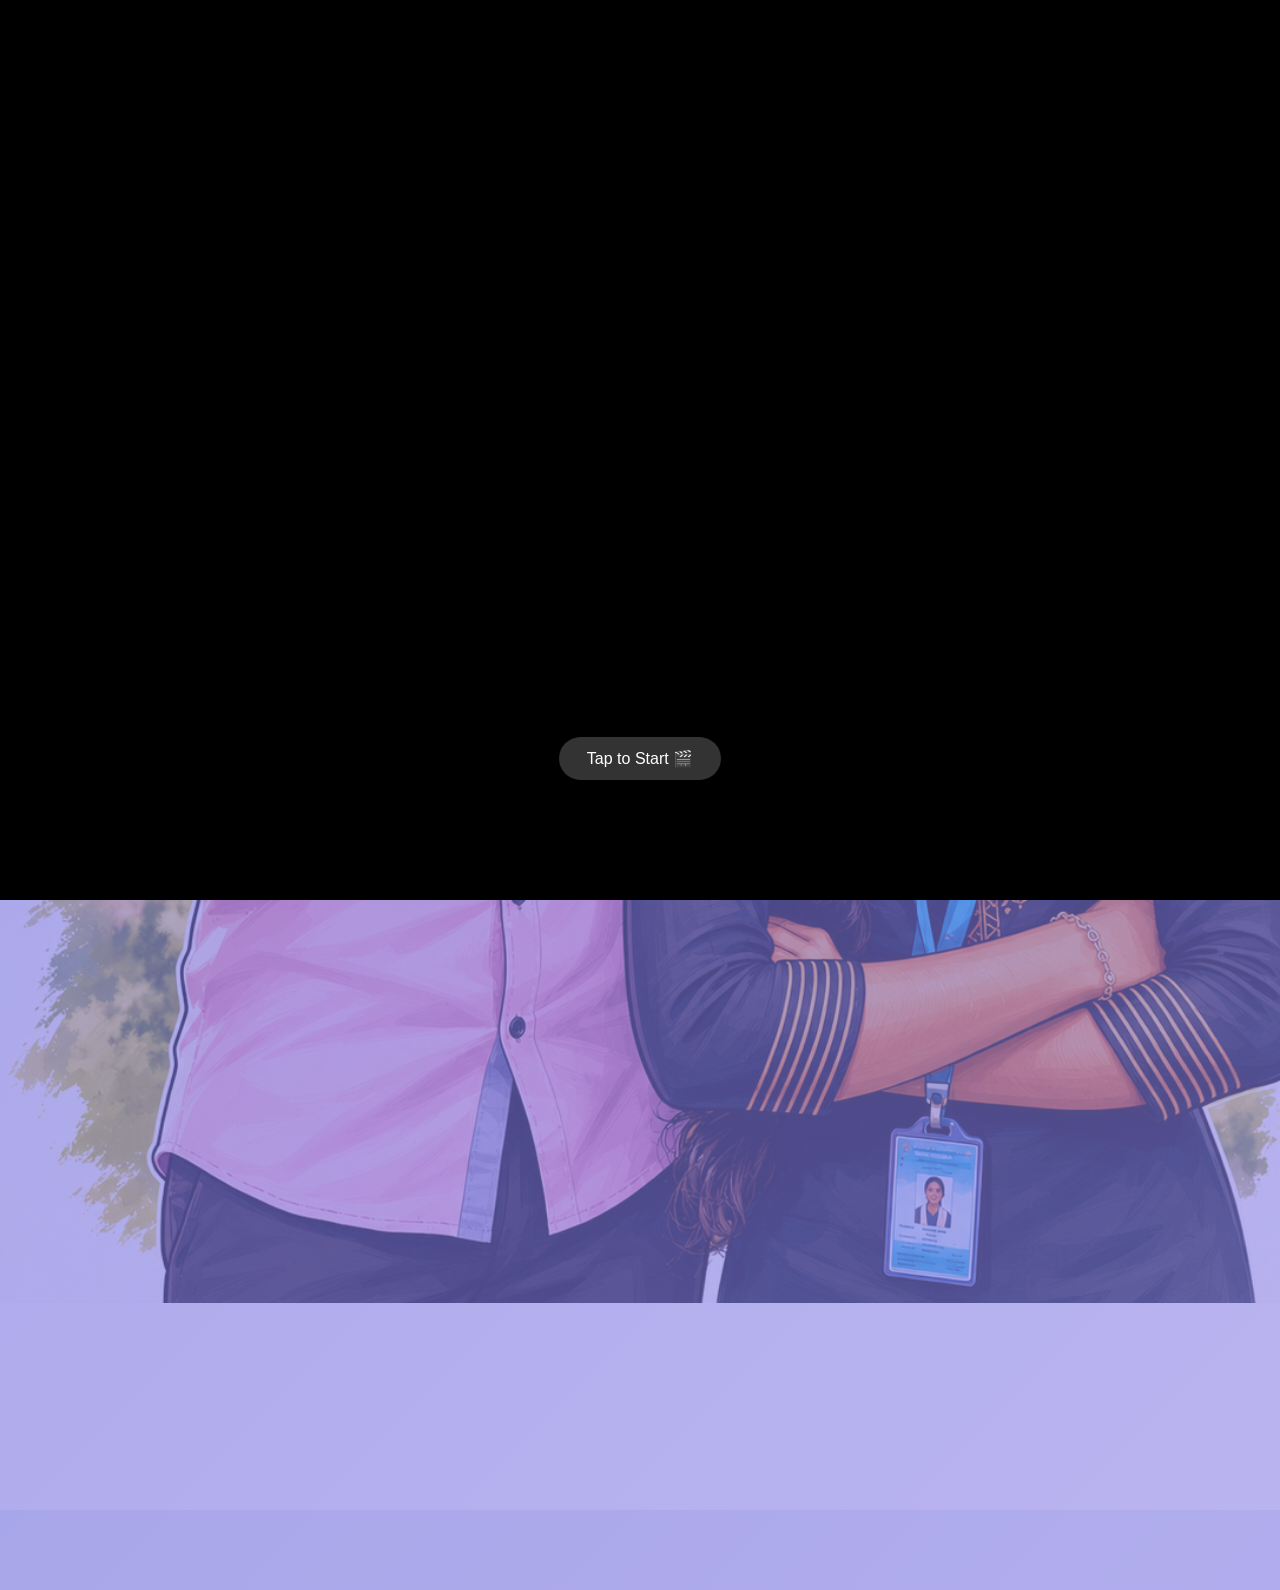
<file: index.html>
<!DOCTYPE html>
<html lang="en">
<head>  
<meta charset="UTF-8">
<meta name="viewport" content="width=device-width, initial-scale=1.0">
<title>Birthday Special</title>

<style>
*{
  margin:0;
  padding:0;
  box-sizing:border-box;
  font-family:Segoe UI,sans-serif;
}

body{
  background:
    linear-gradient(135deg, rgba(111,107,220,0.6), rgba(139,130,230,0.6)),
    url('background.png') no-repeat center center fixed;
  background-size:cover;
  color:white;
  overflow-x:hidden;
}

/* ---------- INTRO SCREEN ---------- */

#introScreen{
  position:fixed;
  top:0;
  left:0;
  width:100%;
  height:100%;
  background:black;
  display:flex;
  justify-content:center;
  align-items:center;
  flex-direction:column;
  z-index:2000;
}

#introVideo{
  width:100%;
  height:100%;
  object-fit:contain;
  background:black;
}

#startVideoBtn, #enterBtn{
  position:absolute;
  padding:12px 28px;
  font-size:16px;
  border:none;
  border-radius:30px;
  background:rgba(255,255,255,0.2);
  backdrop-filter:blur(8px);
  color:white;
  cursor:pointer;
  transition:0.3s;
}

#startVideoBtn{ bottom:120px; }
#enterBtn{ bottom:60px; display:none; }

#startVideoBtn:hover,
#enterBtn:hover{
  background:rgba(255,255,255,0.4);
}

/* ---------- CARD ---------- */

.card{
  margin:80px auto;
  background:rgba(255,255,255,0.18);
  backdrop-filter:blur(10px);
  padding:30px;
  border-radius:20px;
  width:90%;
  max-width:420px;
  text-align:center;
  animation:pop 1s ease;
}

.special{
  font-size:13px;
  letter-spacing:2px;
  margin-bottom:8px;
}

@keyframes pop{
  from{transform:scale(0.9);opacity:0;}
  to{transform:scale(1);opacity:1;}
}

.main-title{
  font-size:clamp(18px,3.5vw,24px);
  display:flex;
  justify-content:center;
  align-items:center;
  gap:8px;
}

#hintMessage{
  margin-top:8px;
  font-size:14px;
  opacity:0.9;
  transition:0.5s ease;
}

.fade-out{
  opacity:0;
  transform:translateY(-5px);
}

#typingText{
  margin-top:15px;
  white-space:pre-line;
  line-height:1.6;
  min-height:140px;
}

.cursor{
  display:inline-block;
  width:2px;
  background:white;
  margin-left:4px;
  animation:blink 0.7s infinite;
}

@keyframes blink{
  50%{opacity:0;}
}

#playBtn{
  margin:15px auto 0;
  padding:10px 20px;
  border-radius:25px;
  border:1px solid rgba(255,255,255,0.6);
  background:rgba(255,255,255,0.15);
  backdrop-filter:blur(8px);
  color:white;
  cursor:pointer;
  font-size:14px;
}

/* ---------- HEART SECTION ---------- */

.heart-section{
  height:100vh;
  display:flex;
  justify-content:center;
  align-items:center;
  position:relative;
  opacity:0;
  transform:translateY(80px);
  transition:1.5s ease;
}

.heart-section.show{
  opacity:1;
  transform:translateY(0);
}

.heart-wrapper{
  position:relative;
  width:420px;
  height:380px;
  animation:pulse 2s infinite;
}

@keyframes pulse{
  50%{transform:scale(1.05);}
}

svg{
  position:absolute;
  width:100%;
  height:100%;
}

.heart-path{
  fill:none;
  stroke:white;
  stroke-width:4;
  stroke-dasharray:1500;
  stroke-dashoffset:1500;
  animation:draw 4s ease forwards;
}

@keyframes draw{
  to{stroke-dashoffset:0;}
}

.timer-content{
  position:absolute;
  top:50%;
  left:50%;
  transform:translate(-50%,-50%);
  text-align:center;
}

#timer{
  line-height:1.6;
  font-size:18px;
}

.fall-heart{
  position:fixed;
  top:-20px;
  font-size:20px;
  opacity:0.8;
  animation:fall linear infinite;
}

@keyframes fall{
  to{transform:translateY(110vh) rotate(360deg);}
}

#fireworksCanvas{
  position:fixed;
  top:0;
  left:0;
  width:100%;
  height:100%;
  pointer-events:none;
  z-index:999;
}
</style>
</head>

<body>

<!-- INTRO -->
<div id="introScreen">
  <video id="introVideo" playsinline>
    <source src="intro.mp4" type="video/mp4">
  </video>
  <button id="startVideoBtn">Tap to Start 🎬</button>
  <button id="enterBtn">Tap the Screen 💙</button>
</div>

<canvas id="fireworksCanvas"></canvas>

<audio id="bgMusic" loop>
  <source src="music.mp3" type="audio/mpeg">
</audio>

<div class="card">
  <div class="special">Special Wishes from Anney</div>

  <h1 class="main-title">
    <span>🎂</span>
    <span>Happy Birthday Udanpirapeyy</span>
    <span>🎂</span>
  </h1>

  <h2>🧚🫰🏻 Srisha MK 🫰🏻🧚</h2>

  <div id="hintMessage">
    Eruma apdey aahh nu pakadha, Play music button press panu 😅 ana down la scroll panadha ipodhiku please. 
  
    2 mins apro panu, solpechu kelu, pleaseeee.
  </div>

  <p id="typingText"></p>

  <p>Made with Love, Respect & Gratitude 🖤</p>
  <button id="playBtn">▶ Play Music</button>
</div>

<div class="heart-section">
  <div class="heart-wrapper">
    <svg viewBox="0 0 512 512">
      <path class="heart-path"
        d="M256 472
           L56 272
           A120 120 0 0 1 256 120
           A120 120 0 0 1 456 272
           Z"/>
    </svg>
    <div class="timer-content">
      <h3>En Udanpirapu ku 7 kazhudha vaisu la ila, JUST</h3>
      <div id="timer"></div>
    </div>
  </div>
</div>

<script>

/* ---------- INTRO LOGIC ---------- */

const introVideo = document.getElementById("introVideo");
const startVideoBtn = document.getElementById("startVideoBtn");
const enterBtn = document.getElementById("enterBtn");
const introScreen = document.getElementById("introScreen");

startVideoBtn.addEventListener("click",()=>{
  introVideo.play();
  startVideoBtn.style.display="none";
});

introVideo.addEventListener("ended",()=>{
  enterBtn.style.display="block";
});

enterBtn.addEventListener("click",()=>{
  introScreen.style.display="none";
});

/* ---------- MAIN LOGIC ---------- */

const music=document.getElementById("bgMusic");
const playBtn=document.getElementById("playBtn");
const typingElement=document.getElementById("typingText");
const hint=document.getElementById("hintMessage");

const message = `Erumaa, INIYA PIRANDHA NAAL NALVAZHTHUKAL. Apro vera enna wish panradhunu thrlayee🤣.
Ana na epaum solradhu dha unaku; Ne epaum sandhosama smiley face oda 😁nu iru,
romba romba mukiyama nalla sapdu, nalla thungu, healthy ah iru😌
Let's Manifest ✨Oru azhagana life en udanpirapu ku vara podhu✨[ 11 : 11 ]🧿🤞🏻

Innonu erumaa; epdi solradhu, Kuda oru thangachi porakala nu irundha eekam, kora la ipo 0.01% kuda ila. 
Yenna ipo enaku en udanpirapu iruka🥹🫠 Ena solradhu veru vai varthai ku nu ilama to be frank udan pirava UDANPIRAP'S ah irukom 💙🖤🫂

Yennaa onu apo apo konjo paithiyo mari dha panuvaa kuda nano serndhu paithikara pasangala dha irupom🤣
Mathabadi enn udanpirapu vandhu Brave ana, Strong ana, Willpower iruka ponnu dha. 

En thangachi mari iruka peoples la romba rare uh. Ava manasu irukeyy, chance eh ila. Yarukum ava manasu varadhu andha mari oru PUREST SOUL, PUREST GEM💎 dha en Thangachi🫵🏻
Apdi oru jeevan ku na Annan ah iruken nu nenaikura apo perumaya iruku frndss😌

Ipo apdey indha BGM la odra mari apo apo unna thiti iruken potu nalla killi irken🤣 elame pani iruken. 
At present enaku en udanpirapu mela iruka paasam endha alavuku iruko adhu oru point kuda koraya chance ila. Adhu increase mato dha agum🥹🫂
Epdina un mela oru urima eduthukuren la ela vishiyathulayo nanu, adhu elamee en thangachi nu oru jeevan irundha na panano nu asa patadhu. Andha aasa elame ipo fulfill aitu iruku🥹 ino neraya iruku adhum elame fulfill agum😌

Wishing you the best today and everyday. You deserved it and once again Iniya Pirandhanaal Nalvazhthukal 🌊🐬!!

Unakaga idhuveriko um seri, ipo um seri, idhukuapro um seri; na kudave supportive ah irupen🖤 at any cost and at any situation. Ne dhairima iru un Annan kuda iruken🫂
[NOTE: Unakaga un pinadi nipen🥋]
Unaku pudicha mari onu solta, Happy Birthday SRII💙
SMILE 😁`;

let charIndex=0;
let typingStarted=false;

function typeWriter(){
  if(charIndex < message.length){
    typingElement.innerHTML += message.charAt(charIndex);
    charIndex++;
    setTimeout(typeWriter,120);
  }else{
    typingElement.innerHTML += '<span class="cursor"></span>';
  }
}

playBtn.addEventListener("click",()=>{
  music.volume=0.6;
  music.play();
  playBtn.style.display="none";
  hint.classList.add("fade-out");
  setTimeout(()=>hint.style.display="none",500);
  if(!typingStarted){
    typingStarted=true;
    typeWriter();
  }
});

/* Hearts */
function createHeart(){
  let h=document.createElement("div");
  h.className="fall-heart";
  h.innerHTML=Math.random()>0.5?"🖤":"💙";
  h.style.left=Math.random()*100+"vw";
  h.style.animationDuration=(5+Math.random()*6)+"s";
  document.body.appendChild(h);
  setTimeout(()=>h.remove(),11000);
}
setInterval(createHeart,800);

/* STRICT 100% BOTTOM SCROLL LOGIC */
const heartSection=document.querySelector(".heart-section");

window.addEventListener("scroll",()=>{
  const scrollPosition=window.innerHeight + window.scrollY;
  const pageHeight=document.documentElement.scrollHeight;

  if(scrollPosition >= pageHeight - 2){
    heartSection.classList.add("show");
  }else{
    heartSection.classList.remove("show");
  }
});

/* Timer */
let birthDate=new Date("June 12, 2004 14:13:00").getTime();
function updateTimer(){
  let now=new Date().getTime();
  let diff=now-birthDate;
  let s=Math.floor(diff/1000)%60;
  let m=Math.floor(diff/(1000*60))%60;
  let h=Math.floor(diff/(1000*60*60))%24;
  let d=Math.floor(diff/(1000*60*60*24));
  document.getElementById("timer").innerHTML=
    d+" Days<br>"+h+" Hours<br>"+m+" Minutes<br>"+s+" Seconds";
}
setInterval(updateTimer,1000);
updateTimer();

/* Fireworks */
const canvas=document.getElementById("fireworksCanvas");
const ctx=canvas.getContext("2d");
canvas.width=window.innerWidth;
canvas.height=window.innerHeight;
let particles=[];

function createFirework(x,y){
  for(let i=0;i<80;i++){
    particles.push({
      x,y,
      angle:Math.random()*2*Math.PI,
      speed:Math.random()*5+2
    });
  }
}

function animate(){
  ctx.clearRect(0,0,canvas.width,canvas.height);
  particles.forEach((p,i)=>{
    p.x+=Math.cos(p.angle)*p.speed;
    p.y+=Math.sin(p.angle)*p.speed;
    p.speed*=0.96;
    ctx.beginPath();
    ctx.arc(p.x,p.y,2,0,Math.PI*2);
    ctx.fillStyle="white";
    ctx.fill();
    if(p.speed<0.5)particles.splice(i,1);
  });
  requestAnimationFrame(animate);
}

canvas.addEventListener("click",(e)=>{
  createFirework(e.clientX,e.clientY);
});

animate();

</script>

</body>
</html>
</file>
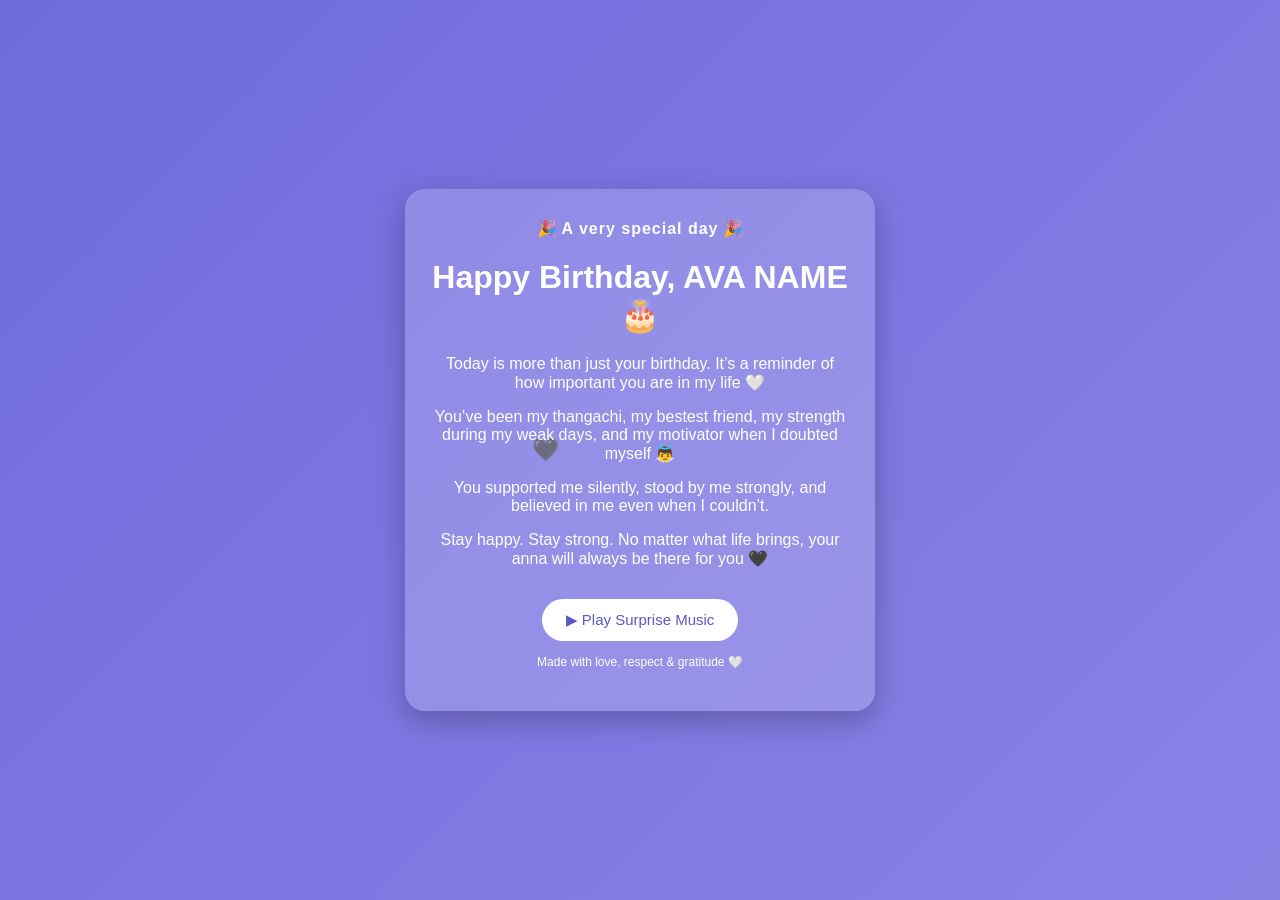
<file: try40.html>
<!DOCTYPE html>
<html lang="en">
<head>
<meta charset="UTF-8">
<title>Birthday Surprise</title>

<style>
body{
  margin:0;
  min-height:100vh;
  display:flex;
  justify-content:center;
  align-items:center;
  background:linear-gradient(135deg,#6f6bdc,#8b82e6);
  font-family:Segoe UI, sans-serif;
  overflow:hidden;
  color:white;
}

/* Card */
.card{
  background:rgba(255,255,255,0.18);
  padding:30px 25px;
  border-radius:20px;
  width:90%;
  max-width:420px;
  text-align:center;
  box-shadow:0 10px 30px rgba(0,0,0,0.25);
  z-index:2;
}

/* Hearts */
.heart{
  position:absolute;
  font-size:22px;
  animation:floatUp 8s linear infinite;
  opacity:0.8;
}
.black{ color:black; }
.white{ color:white; }

@keyframes floatUp{
  0%{ transform:translateY(100vh); opacity:0; }
  10%{ opacity:1; }
  100%{ transform:translateY(-10vh); opacity:0; }
}

/* Button */
button{
  margin-top:15px;
  padding:12px 24px;
  border:none;
  border-radius:25px;
  background:white;
  color:#5c58c9;
  font-size:15px;
  cursor:pointer;
}
button:active{ transform:scale(0.97); }

audio{ display:none; }
</style>
</head>

<body>

<div class="card">
  🎉 <b style="letter-spacing:1px">A very special day</b> 🎉

  <h1>Happy Birthday, AVA NAME 🎂</h1>

  <p>
    Today is more than just your birthday.  
    It’s a reminder of how important you are in my life 🤍
  </p>

  <p>
    You’ve been my thangachi, my bestest friend,  
    my strength during my weak days,  
    and my motivator when I doubted myself 👼
  </p>

  <p>
    You supported me silently, stood by me strongly,  
    and believed in me even when I couldn’t.
  </p>

  <p>
    Stay happy. Stay strong.  
    No matter what life brings,  
    your anna will always be there for you 🖤
  </p>

  <button onclick="startSurprise()">▶ Play Surprise Music</button>

  <audio id="bgMusic" loop preload="auto">
    <source src="music.mp3" type="audio/mpeg">
  </audio>

  <p style="font-size:12px;margin-top:14px;">
    Made with love, respect & gratitude 🤍
  </p>
</div>

<script>
const audio = document.getElementById("bgMusic");

function startSurprise(){
  audio.volume = 1.0;
  audio.play();
}

/* Floating hearts */
function createHeart(){
  const heart = document.createElement("div");
  heart.classList.add("heart");

  // black = you, white = her
  if(Math.random() > 0.5){
    heart.innerHTML = "🖤";
    heart.classList.add("black");
  }else{
    heart.innerHTML = "🤍";
    heart.classList.add("white");
  }

  heart.style.left = Math.random() * 100 + "vw";
  heart.style.animationDuration = (6 + Math.random()*4) + "s";

  document.body.appendChild(heart);

  setTimeout(()=>heart.remove(),9000);
}

setInterval(createHeart,600);
</script>

</body>
</html>
</file>
